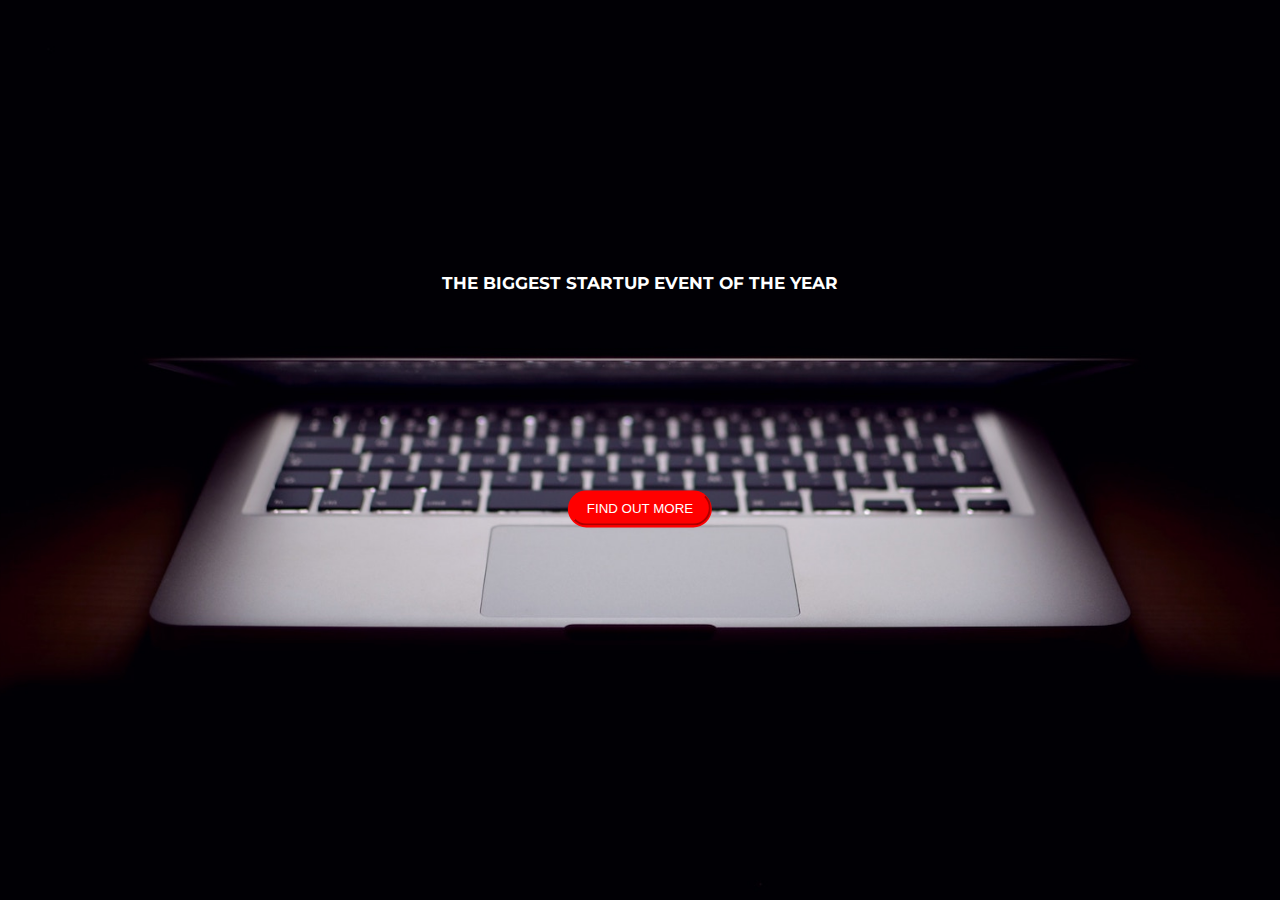
<file: index.html>
<!DOCTYPE html>
<html>
  <head>
    <title>Startup</title>
    <!-- Google Fonts -->
    <link href="https://fonts.googleapis.com/css?family=Montserrat" rel="stylesheet">

    <!-- Bootstrap CSS from a CDN. This way you don't have to include the bootstrap file yourself -->
    <link rel="stylesheet" href="https://maxcdn.bootstrapcdn.com/bootstrap/4.0.0-alpha.6/css/bootstrap.min.css" integrity="sha384-rwoIResjU2yc3z8GV/NPeZWAv56rSmLldC3R/AZzGRnGxQQKnKkoFVhFQhNUwEyJ" crossorigin="anonymous">
    <!-- Your own stylesheet -->
    <link rel="stylesheet" type="text/css" href="style2.css">
  </head>
  <body>
    <header>
      <div class="row">
    <div class="col-lg-12 my-auto">
   <div class="center"><h5>THE BIGGEST STARTUP EVENT OF THE YEAR</h5>
   </div>
 </div>
</div>
</header>

<!-- Begin Mailchimp Signup Form -->
<link href="//cdn-images.mailchimp.com/embedcode/slim-10_7.css" rel="stylesheet" type="text/css">
<style type="text/css">
  #mc_embed_signup{clear:left; font:14px Helvetica,Arial,sans-serif; }
  /* Add your own Mailchimp form style overrides in your site stylesheet or in this style block.
     We recommend moving this block and the preceding CSS link to the HEAD of your HTML file. */
</style>
<div id="mc_embed_signup">
<form action="https://coolwebsite.us20.list-manage.com/subscribe/post?u=0a2d693ef14ca788e4b2c00a7&amp;id=328ba29f80" method="post" id="mc-embedded-subscribe-form" name="mc-embedded-subscribe-form" class="validate" target="_blank" novalidate>
    <div id="mc_embed_signup_scroll">
  <!-- <label for="mce-EMAIL">Subscribe to our mailing list</label>
  <input type="email" value="" name="EMAIL" class="email" id="mce-EMAIL" placeholder="email address" required> -->
    <!-- real people should not fill this in and expect good things - do not remove this or risk form bot signups-->
    <div style="position: absolute; left: -5000px;" aria-hidden="true"><input type="text" name="b_0a2d693ef14ca788e4b2c00a7_328ba29f80" tabindex="-1" value=""></div>
    <div class="clear"><input class="btn btn-danger btn-xl" type="submit" value="FIND OUT MORE" name="subscribe" id="mc-embedded-subscribe" class="button"></div>
    </div>
</form>
</div>

<!--End mc_embed_signup-->


      <!-- <button type="button" class="btn btn-danger btn-xl">FIND OUT MORE</button> -->


    <!-- Optional JavaScript -->
    <script src="https://code.jquery.com/jquery-3.3.1.slim.min.js" integrity="sha384-q8i/X+965DzO0rT7abK41JStQIAqVgRVzpbzo5smXKp4YfRvH+8abtTE1Pi6jizo" crossorigin="anonymous"></script>
    <script src="https://cdnjs.cloudflare.com/ajax/libs/popper.js/1.14.7/umd/popper.min.js" integrity="sha384-UO2eT0CpHqdSJQ6hJty5KVphtPhzWj9WO1clHTMGa3JDZwrnQq4sF86dIHNDz0W1" crossorigin="anonymous"></script>
    <script src="https://stackpath.bootstrapcdn.com/bootstrap/4.3.1/js/bootstrap.min.js" integrity="sha384-JjSmVgyd0p3pXB1rRibZUAYoIIy6OrQ6VrjIEaFf/nJGzIxFDsf4x0xIM+B07jRM" crossorigin="anonymous"></script>

  </body>
</html>
</file>
<file: style2.css>
html {
  width: 100%;
  height: 100%;
}

body {
  font-family: 'Montserrat', sans-serif;
}

body{
		background-image: url("header.jpg");
	background-color: #cccccc;
	/*background-color:#0e0c0c;*/
	background-position: center;
		background-repeat: no-repeat;
	background-size:cover;
	position: relative;
}

.clear{
	display: flex;
	flex-wrap: wrap;
	justify-content: center;
}


.center {
color: white;
/*text-align: center;*/
  position: absolute;
  top: 275px;
  left: 50%;
  transform: translate(-50%, -50%);
  font-size: 20px;
}
.btn {
	border-radius: 500px;
	color: white;
	background-color: red;
  top: 500px;
  left: 50%;
  transform: translate(-50%, -50%); 
  box-shadow: 0px 1px 0px 1px red;
   position: absolute;
} 
.btn-xl{
	padding: 0.5rem 1rem;
	border-color: red;
	transition: all 1s;
}
.btn-xl:hover{
	transform: scale(1.1);
}
</file>
